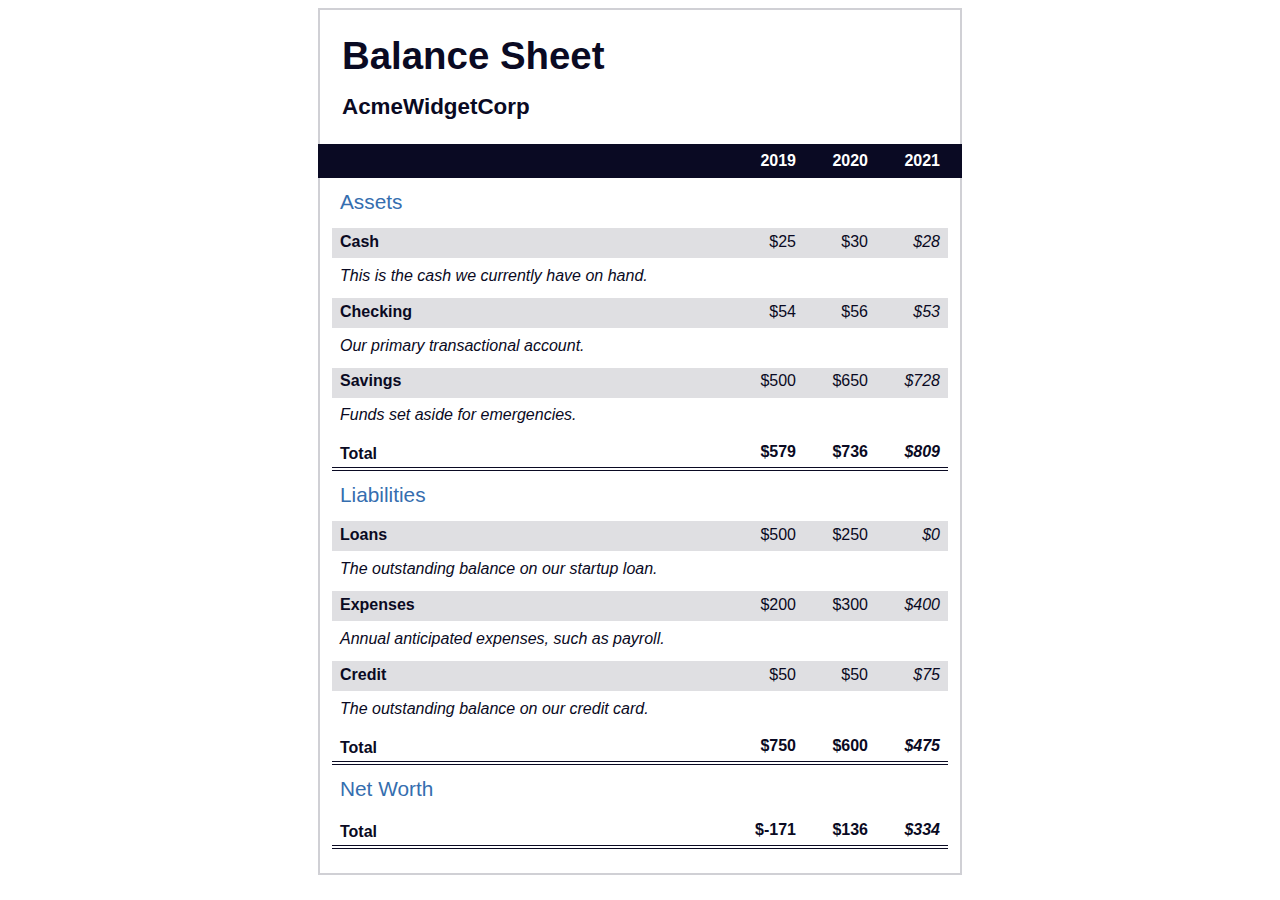
<file: New_Responsive_Web_Design/11_Balance_Sheet/index.html>
<!DOCTYPE html>
<html lang="en">
  <head>
    <meta charset="UTF-8">
    <meta name="viewport" content="width=device-width, initial-scale=1.0">
    <title>Balance Sheet</title>
    <link rel="stylesheet" href="./styles.css">
  </head>
  <body>
    <main>
      <section>
        <h1>
          <span class="flex">
            <span>AcmeWidgetCorp</span>
            <span>Balance Sheet</span>
          </span>
        </h1>
        <div id="years" aria-hidden="true">
          <span class="year">2019</span>
          <span class="year">2020</span>
          <span class="year">2021</span>
        </div>
        <div class="table-wrap">
          <table>
            <caption>Assets</caption>
            <thead>
              <tr>
                <td></td>
                <th><span class="sr-only year">2019</span></th>
                <th><span class="sr-only year">2020</span></th>
                <th class="current"><span class="sr-only year">2021</span></th>
              </tr>
            </thead>
            <tbody>
              <tr class="data">
                <th>Cash <span class="description">This is the cash we currently have on hand.</span></th>
                <td>$25</td>
                <td>$30</td>
                <td class="current">$28</td>
              </tr>
              <tr class="data">
                <th>Checking <span class="description">Our primary transactional account.</span></th>
                <td>$54</td>
                <td>$56</td>
                <td class="current">$53</td>
              </tr>
              <tr class="data">
                <th>Savings <span class="description">Funds set aside for emergencies.</span></th>
                <td>$500</td>
                <td>$650</td>
                <td class="current">$728</td>
              </tr>
              <tr class="total">
                <th>Total <span class="sr-only">Assets</span></th>
                <td>$579</td>
                <td>$736</td>
                <td class="current">$809</td>
              </tr>
            </tbody>
          </table>
          <table>
            <caption>Liabilities</caption>
            <thead>
              <tr>
              <td></td>
              <th><span class="sr-only">2019</span></th>
              <th><span class="sr-only">2020</span></th>
              <th><span class="sr-only">2021</span></th>
              </tr>
            </thead>
            <tbody>
              <tr class="data">
                <th>Loans <span class="description">The outstanding balance on our startup loan.</span></th>
                <td>$500</td>
                <td>$250</td>
                <td class="current">$0</td>
              </tr>
              <tr class="data">
                <th>Expenses <span class="description">Annual anticipated expenses, such as payroll.</span></th>
                <td>$200</td>
                <td>$300</td>
                <td class="current">$400</td>
              </tr>
              <tr class="data">
                <th>Credit <span class="description">The outstanding balance on our credit card.</span></th>
                <td>$50</td>
                <td>$50</td>
                <td class="current">$75</td>
              </tr>
              <tr class="total">
                <th>Total <span class="sr-only">Liabilities</span></th>
                <td>$750</td>
                <td>$600</td>
                <td class="current">$475</td>
              </tr>
            </tbody>
          </table>
          <table>
            <caption>Net Worth</caption>
            <thead>
              <tr>
              <td></td>
              <th><span class="sr-only">2019</span></th>
              <th><span class="sr-only">2020</span></th>
              <th><span class="sr-only">2021</span></th>
              </tr>
            </thead>
            <tbody>
              <tr class="total">
                <th>Total <span class="sr-only">Net Worth</span></th>
                <td>$-171</td>
                <td>$136</td>
                <td class="current">$334</td>
              </tr>
            </tbody>
          </table>
        </div>
      </section>
    </main>
  </body>
</html>
</file>
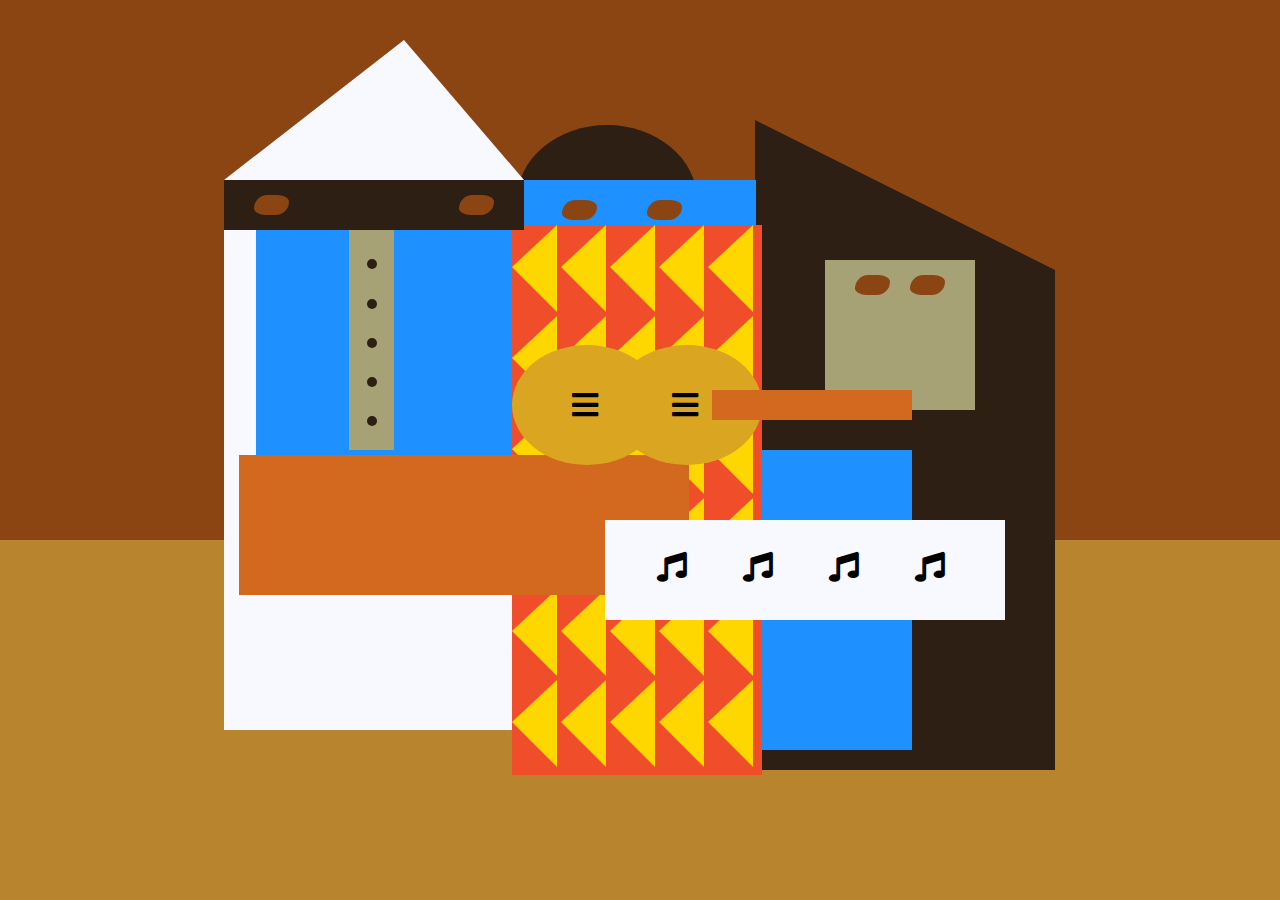
<file: New_Responsive_Web_Design/12_Picasso_Painting/index.html>
<!DOCTYPE html>
<html lang="en">
  <head>
    <meta charset="utf-8">
    <title>Picasso Painting</title>
    <link rel="stylesheet" href="./styles.css" />
    <link rel="stylesheet" href="https://use.fontawesome.com/releases/v5.8.2/css/all.css">
  </head>
  <body>
    <div id="back-wall"></div>
    <div class="characters">
      <div id="offwhite-character">
        <div id="white-hat"></div>
        <div id="black-mask">
          <div class="eyes left"></div>
          <div class="eyes right"></div>
        </div>
        <div id="gray-instrument">
          <div class="black-dot"></div>
          <div class="black-dot"></div>
          <div class="black-dot"></div>
          <div class="black-dot"></div>
          <div class="black-dot"></div>
        </div>
        <div id="tan-table"></div>
      </div>
      <div id="black-character">
        <div id="black-hat"></div>
        <div id="gray-mask">
          <div class="eyes left"></div>
          <div class="eyes right"></div>
        </div>
        <div id="white-paper">
          <i class="fas fa-music"></i>
          <i class="fas fa-music"></i>
          <i class="fas fa-music"></i>
          <i class="fas fa-music"></i>
        </div>
      </div>
      <div class="blue" id="blue-left"></div>
      <div class="blue" id="blue-right"></div>
      <div id="orange-character">
        <div id="black-round-hat"></div>
        <div id="eyes-div">
          <div class="eyes left"></div>
          <div class="eyes right"></div>
        </div>
        <div id="triangles">
          <div class="triangle"></div>
          <div class="triangle"></div>
          <div class="triangle"></div>
          <div class="triangle"></div>
          <div class="triangle"></div>
          <div class="triangle"></div>
          <div class="triangle"></div>
          <div class="triangle"></div>
          <div class="triangle"></div>
          <div class="triangle"></div>
          <div class="triangle"></div>
          <div class="triangle"></div>
          <div class="triangle"></div>
          <div class="triangle"></div>
          <div class="triangle"></div>
          <div class="triangle"></div>
          <div class="triangle"></div>
          <div class="triangle"></div>
          <div class="triangle"></div>
          <div class="triangle"></div>
          <div class="triangle"></div>
          <div class="triangle"></div>
          <div class="triangle"></div>
          <div class="triangle"></div>
          <div class="triangle"></div>
          <div class="triangle"></div>
          <div class="triangle"></div>
          <div class="triangle"></div>
          <div class="triangle"></div>
          <div class="triangle"></div>
        </div>
        <div id="guitar">
          <div class="guitar" id="guitar-left">
            <i class="fas fa-bars"></i>
          </div>
          <div class="guitar" id="guitar-right">
            <i class="fas fa-bars"></i>
          </div>
          <div id="guitar-neck"></div>
        </div>
      </div>
    </div>
  </body>
</html>
</file>
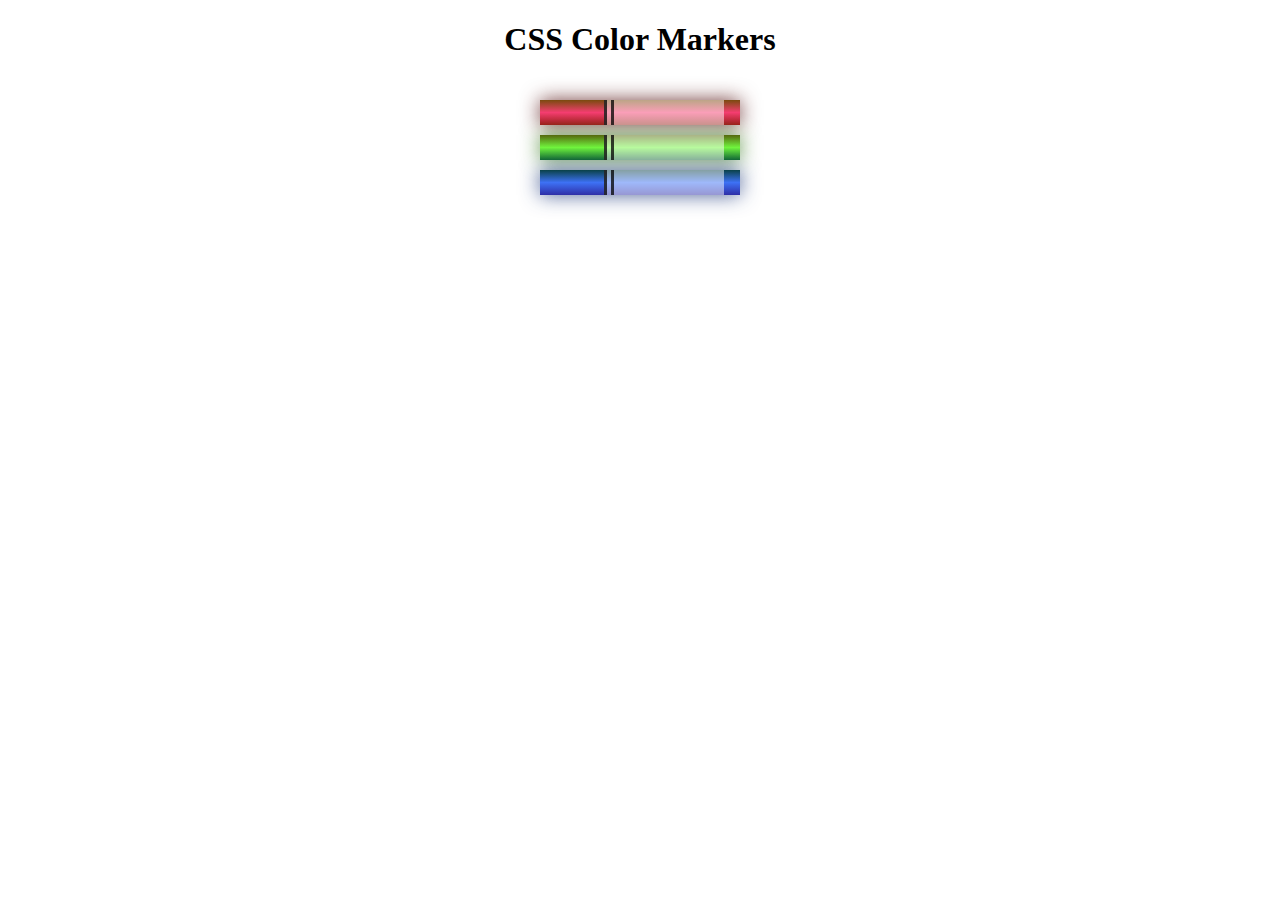
<file: New_Responsive_Web_Design/3_Colored_Markers/index.html>
<!DOCTYPE html>
<html lang="en">
  <head>
    <meta charset="utf-8">
    <meta name="viewport" content="width=device-width, initial-scale=1.0">
    <title>Colored Markers</title>
    <link rel="stylesheet" href="styles.css">
  </head>
  <body>
    <h1>CSS Color Markers</h1>
    <div class="container">
      <div class="marker red">
        <div class="cap"></div>
        <div class="sleeve"></div>
      </div>
      <div class="marker green">
        <div class="cap"></div>
        <div class="sleeve"></div>
      </div>
      <div class="marker blue">
        <div class="cap"></div>
        <div class="sleeve"></div>
      </div>
    </div>
  </body>
</html>
</file>
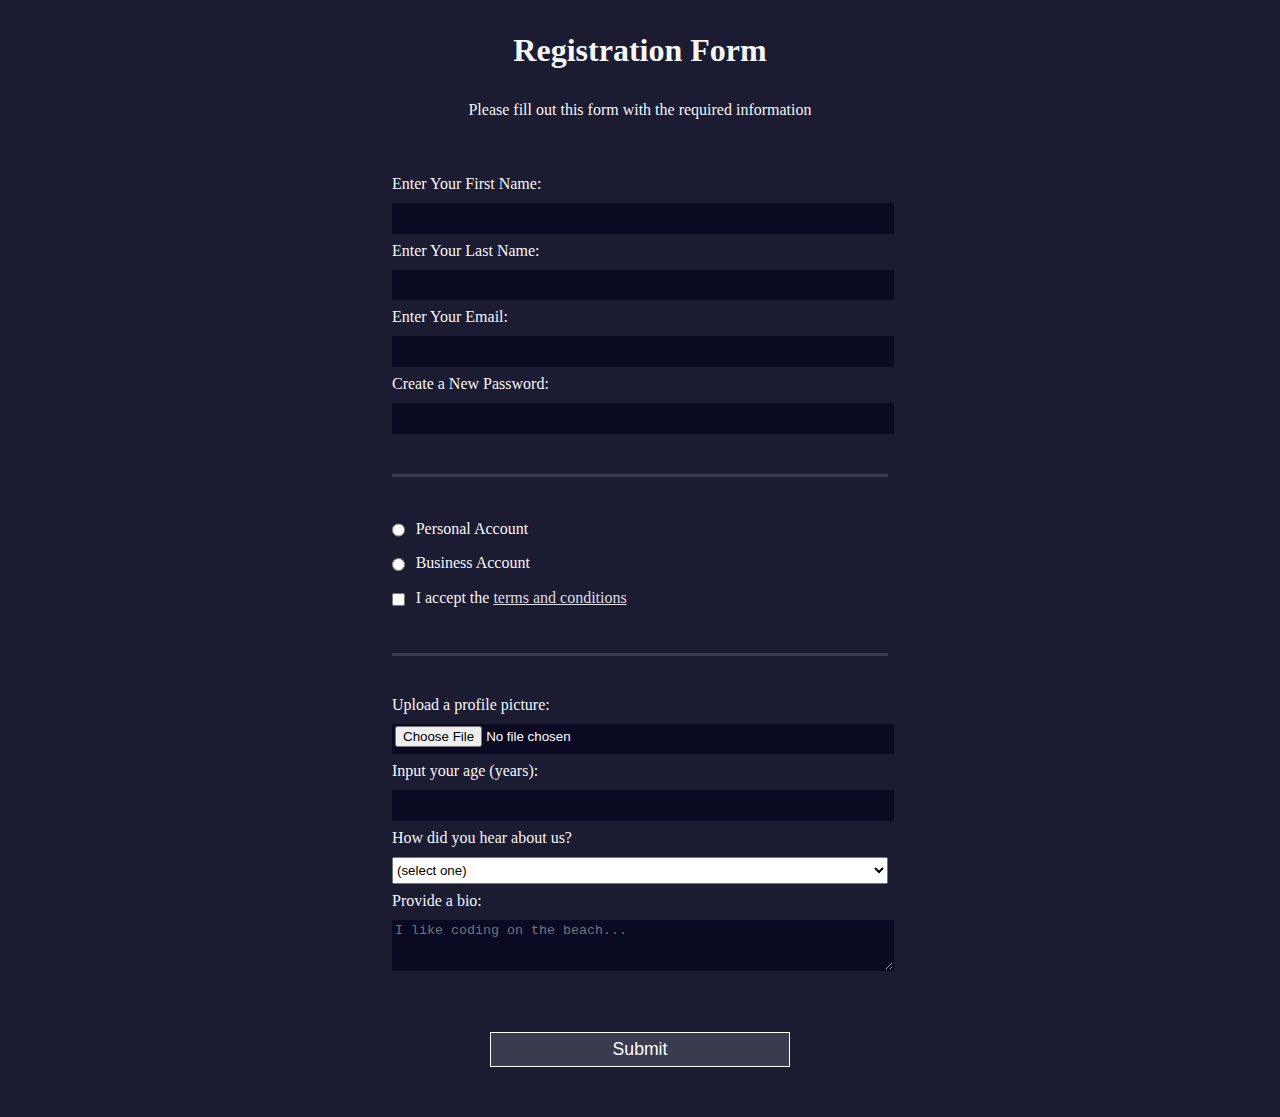
<file: New_Responsive_Web_Design/4_Registration_Form/index.html>
<!DOCTYPE html>
<html lang="en">
  <head>
    <meta charset="UTF-8">
    <title>Registration Form</title>
    <link rel="stylesheet" href="styles.css" />
  </head>
  <body>
    <h1>Registration Form</h1>
    <p>Please fill out this form with the required information</p>
    <form method="post" action='https://register-demo.freecodecamp.org'>
      <fieldset>
        <label for="first-name">Enter Your First Name: <input id="first-name" name="first-name" type="text" required /></label>
        <label for="last-name">Enter Your Last Name: <input id="last-name" name="last-name" type="text" required /></label>
        <label for="email">Enter Your Email: <input id="email" name="email" type="email" required /></label>
        <label for="new-password">Create a New Password: <input id="new-password" name="new-password" type="password" pattern="[a-z0-5]{8,}" required /></label>
      </fieldset>
      <fieldset>
        <label for="personal-account"><input id="personal-account" type="radio" name="account-type" class="inline" /> Personal Account</label>
        <label for="business-account"><input id="business-account" type="radio" name="account-type" class="inline" /> Business Account</label>
        <label for="terms-and-conditions">
          <input id="terms-and-conditions" type="checkbox" required name="terms-and-conditions" class="inline" /> I accept the <a href="https://www.freecodecamp.org/news/terms-of-service/">terms and conditions</a>
        </label>
      </fieldset>
      <fieldset>
        <label for="profile-picture">Upload a profile picture: <input id="profile-picture" type="file" name="file" /></label>
        <label for="age">Input your age (years): <input id="age" type="number" name="age" min="13" max="120" /></label>
        <label for="referrer">How did you hear about us?
          <select id="referrer" name="referrer">
            <option value="">(select one)</option>
            <option value="1">freeCodeCamp News</option>
            <option value="2">freeCodeCamp YouTube Channel</option>
            <option value="3">freeCodeCamp Forum</option>
            <option value="4">Other</option>
          </select>
        </label>
        <label for="bio">Provide a bio:
          <textarea id="bio" name="bio" rows="3" cols="30" placeholder="I like coding on the beach..."></textarea>
        </label>
      </fieldset>
      <input type="submit" value="Submit" />
    </form>
  </body>
</html>
</file>
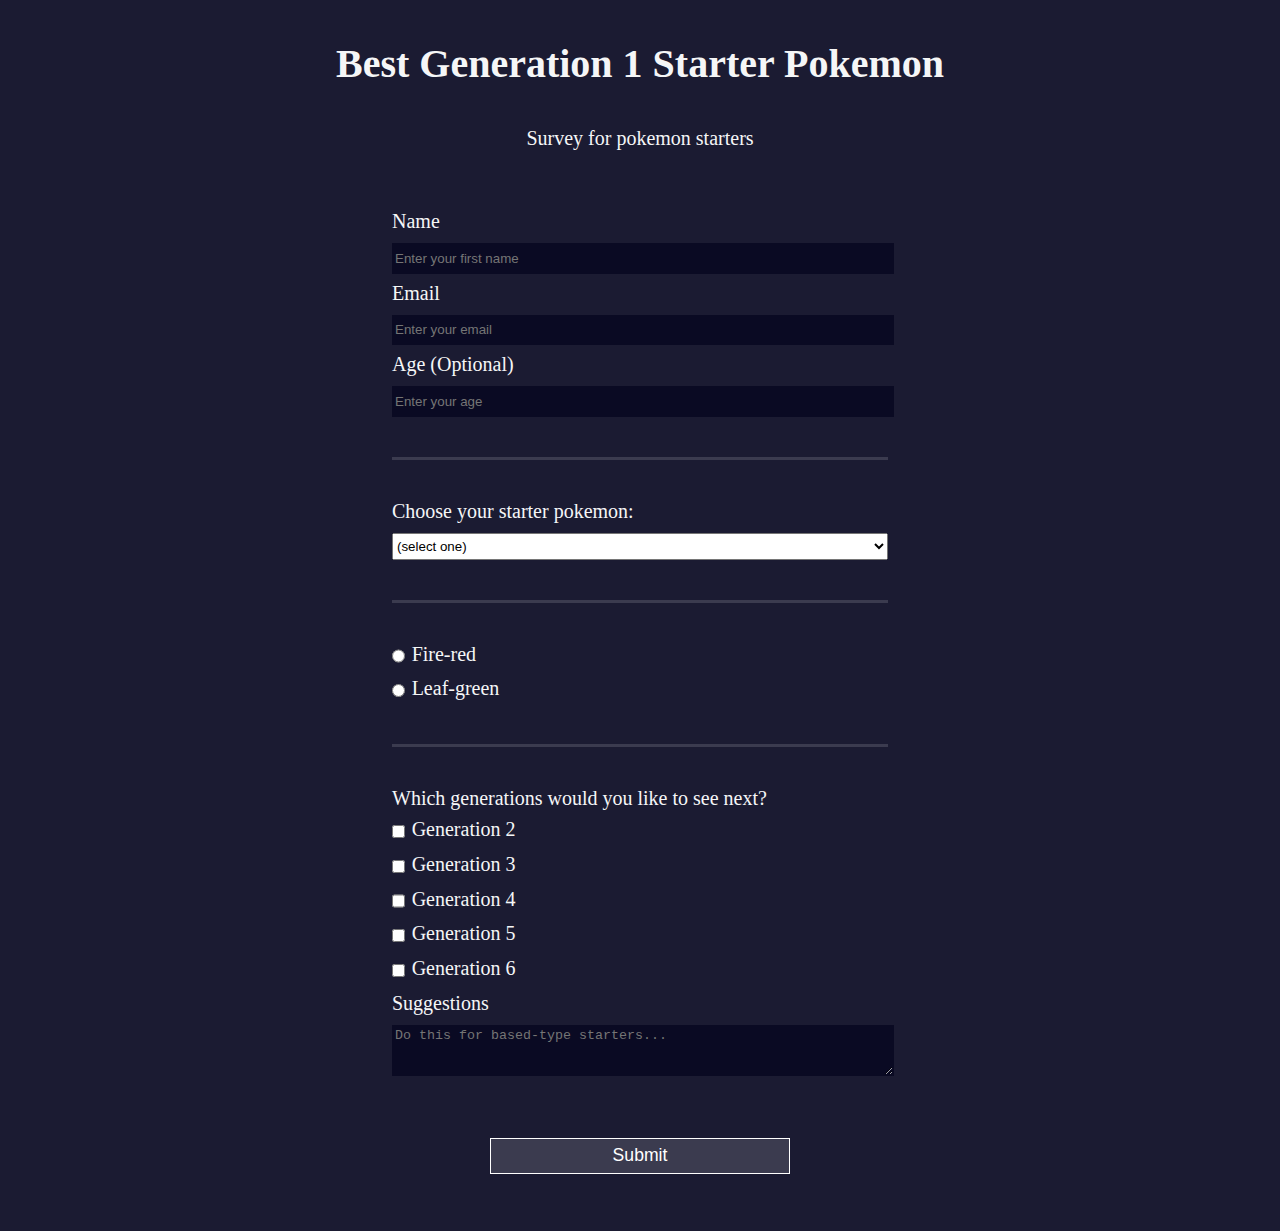
<file: New_Responsive_Web_Design/5_Survey_Form/index.html>
<!DOCTYPE html>
<html lang="en">
  <head>
    <meta charset="utf-8">
    <title>Best Starter Pokemon</title>
    <link rel="stylesheet" href="styles.css"/>
  </head>
    <body>
      <h1 id="title">Best Generation 1 Starter Pokemon</h1>
      <p id="description">Survey for pokemon starters</p>
      <form id="survey-form">
        <fieldset>
          <label for="name" id="name-label">Name<input id="name" type="text" required placeholder ="Enter your first name" /></label>
          <label for="email" id="email-label">Email<input id="email" type="email" required placeholder="Enter your email" /></label>
          <label for="age" id="number-label">Age (Optional)<input id="number" type="number" placeholder="Enter your age" min="8" max="120"/></label>
        </fieldset>
        <fieldset>
          <label for="dropdown">Choose your starter pokemon:
              <select id="dropdown" name="dropdown">
                <option value="">(select one)</option>
                <option value="1">Bulbasaur</option>
                <option value="2">Charmander</option>
                <option value="3">Squirtle</option>
              </select>
            </label>
        </fieldset>
        <fieldset>
          <label for="fire-red"><input id="fire-red" type="radio" name="Gen-1-Game" value="1" class="inline">Fire-red</label>
          <label for="leaf-green"><input id="leaf-green" type="radio" name="Gen-1-Game" value="1" class="inline">Leaf-green</label>
        </fieldset>
        <fieldset>
          <div>
            <label>Which generations would you like to see next?</label>
          </div>
          <label><input type="checkbox" id="Gen-2" name="Gen-2" value="Generation-2" class="inline">Generation 2</label>
          <label><input type="checkbox" id="Gen-3" name="Gen-3" value="Generation-3" class="inline">Generation 3</label>
          <label><input type="checkbox" id="Gen-4" name="Gen-4" value="Generation-4" class="inline">Generation 4</label>
          <label><input type="checkbox" id="Gen-5" name="Gen-5" value="Generation-5" class="inline">Generation 5</label>
          <label><input type="checkbox" id="Gen-6" name="Gen-6" value="Generation-6" class="inline">Generation 6</label>
          <label for="Suggestions">Suggestions
            <textarea id="bio" name="bio" rows="3" cols="30" placeholder="Do this for based-type starters..."></textarea>
          </label>
        </fieldset>
        <input id="submit" type="submit" value="Submit" />
      <form>
    </body>
<html>
</file>
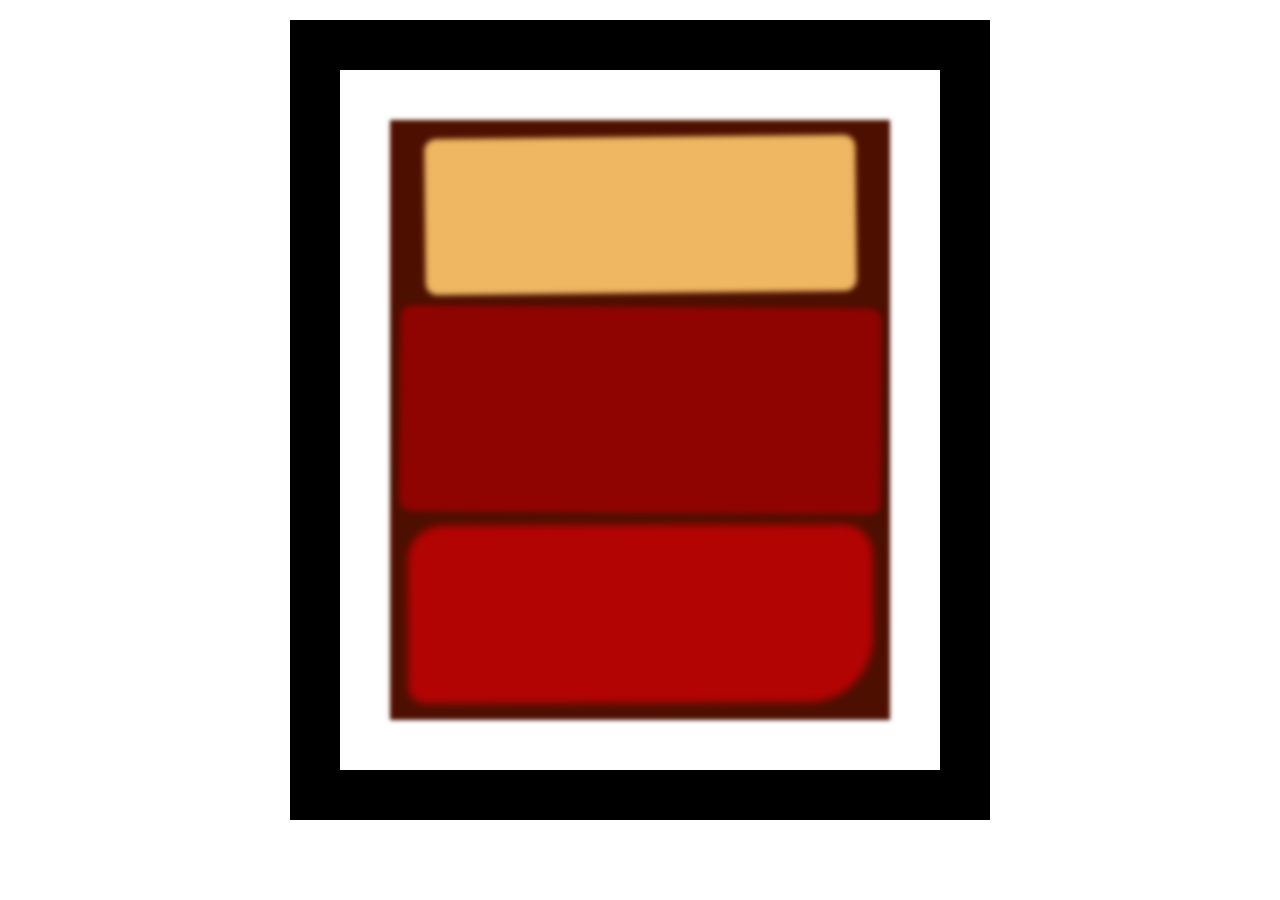
<file: New_Responsive_Web_Design/6_Rothko_Painting/index.html>
<!DOCTYPE html>
<html lang="en">
  <head>
    <meta charset="UTF-8">
    <title>Rothko Painting</title>
    <link href="./styles.css" rel="stylesheet">
  </head>
  <body>
    <div class="frame">
      <div class="canvas">
        <div class="one"></div>
        <div class="two"></div>
        <div class="three"></div>
      </div>
    </div>
  </body>
</html>
</file>
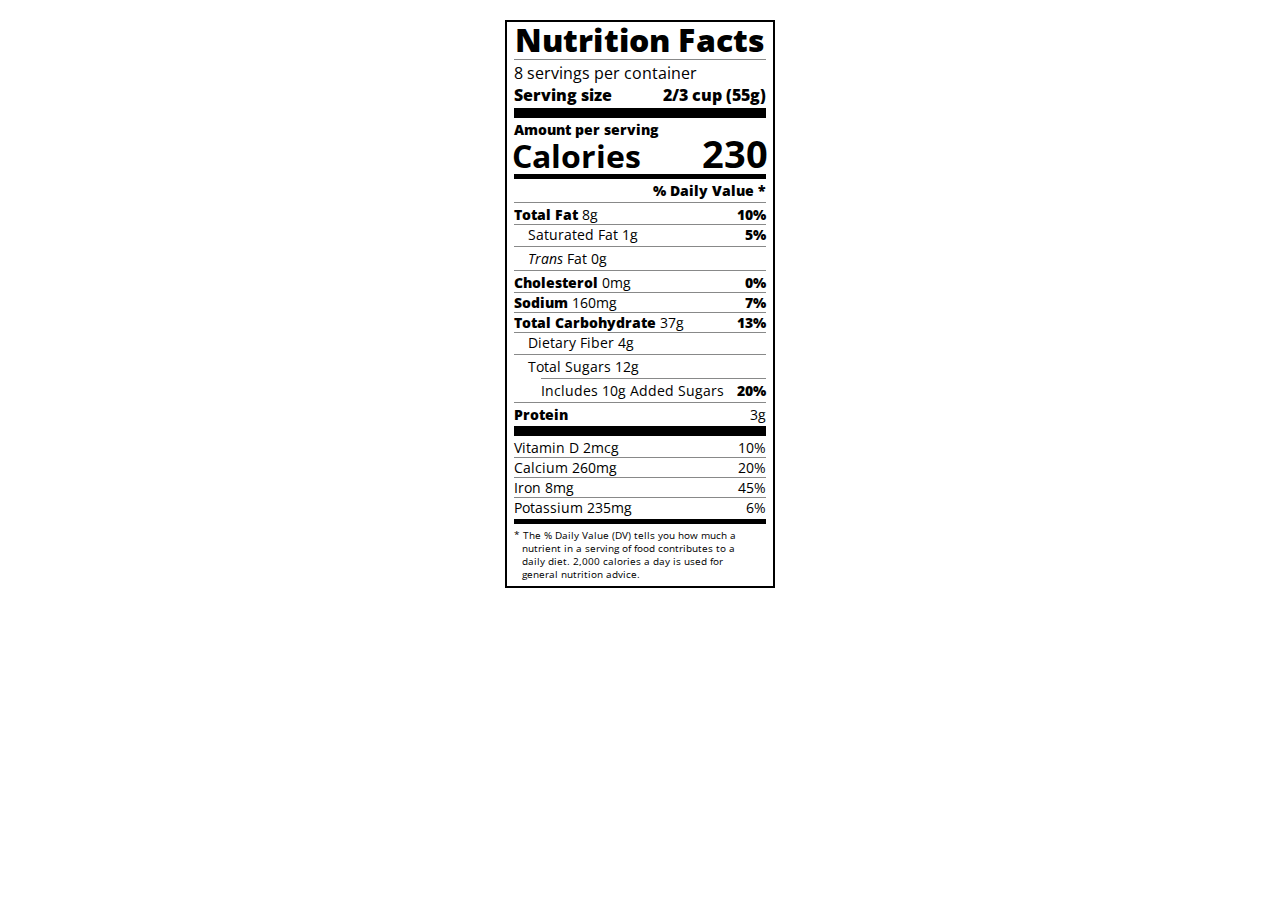
<file: New_Responsive_Web_Design/8_Nutrition_Label/index.html>
<!DOCTYPE html>
<html lang="en">

<head>
  <meta charset="UTF-8">
  <title>Nutrition Label</title>
  <link href="https://fonts.googleapis.com/css?family=Open+Sans:400,700,800" rel="stylesheet">
  <link href="./styles.css" rel="stylesheet">
</head>

<body>
  <div class="label">
    <header>
      <h1 class="bold">Nutrition Facts</h1>
      <div class="divider"></div>
      <p>8 servings per container</p>
      <p class="bold">Serving size <span>2/3 cup (55g)</span></p>
    </header>
    <div class="divider large"></div>
    <div class="calories-info">
      <div class="left-container">
        <h2 class="bold small-text">Amount per serving</h2>
        <p>Calories</p>
      </div>
      <span>230</span>
    </div>
    <div class="divider medium"></div>
    <div class="daily-value small-text">
      <p class="bold right no-divider">% Daily Value *</p>
      <div class="divider"></div>
      <p><span><span class="bold">Total Fat</span> 8g</span> <span class="bold">10%</span></p>
      <p class="indent no-divider">Saturated Fat 1g <span class="bold">5%</span></p>
      <div class="divider"></div>
      <p class="indent no-divider"><span><i>Trans</i> Fat 0g</span></p>
      <div class="divider"></div>
      <p><span><span class="bold">Cholesterol</span> 0mg</span> <span class="bold">0%</span></p>
      <p><span><span class="bold">Sodium</span> 160mg</span> <span class="bold">7%</span></p>
      <p><span><span class="bold">Total Carbohydrate</span> 37g</span> <span class="bold">13%</span></p>
      <p class="indent no-divider">Dietary Fiber 4g</p>
      <div class="divider"></div>
      <p class="indent no-divider">Total Sugars 12g</p>
      <div class="divider double-indent"></div>
      <p class="double-indent no-divider">Includes 10g Added Sugars <span class="bold">20%</span>
      <div class="divider"></div>
      <p class="no-divider"><span class="bold">Protein</span> 3g</p>
      <div class="divider large"></div>
      <p>Vitamin D 2mcg <span>10%</span></p>
      <p>Calcium 260mg <span>20%</span></p>
      <p>Iron 8mg <span>45%</span></p>
      <p class="no-divider">Potassium 235mg <span>6%</span></p>
    </div>
    <div class="divider medium"></div>
    <p class="note">* The % Daily Value (DV) tells you how much a nutrient in a serving of food contributes to a daily
      diet. 2,000 calories a day is used for general nutrition advice.</p>
  </div>
</body>
</html>
</file>
<file: New_Responsive_Web_Design/11_Balance_Sheet/styles.css>
span[class~="sr-only"] {
    border: 0 !important;
    clip: rect(1px, 1px, 1px, 1px) !important;
    clip-path: inset(50%) !important;
    height: 1px !important;
    width: 1px !important;
    position: absolute !important;
    overflow: hidden !important;
    white-space: nowrap !important;
    padding: 0 !important;
    margin: -1px !important;
  }
  
  html {
    box-sizing: border-box;
  }
  
  body {
    font-family: sans-serif;
    color: #0a0a23;
  }
  
  h1 {
    max-width: 37.25rem;
    margin: 0 auto;
    padding: 1.5rem 1.25rem;
  }
  
  h1 .flex {
    display: flex;
    flex-direction: column-reverse;
    gap: 1rem;
  }
  
  h1 .flex span:first-of-type {
    font-size: 0.7em;
  }
  
  h1 .flex span:last-of-type {
    font-size: 1.2em;
  }
  
  section {
    max-width: 40rem;
    margin: 0 auto;
    border: 2px solid #d0d0d5;
  }
  
  #years {
    display: flex;
    justify-content: flex-end;
    position: sticky;
    z-index: 999;
    top: 0;
    background: #0a0a23;
    color: #fff;
    padding: 0.5rem calc(1.25rem + 2px) 0.5rem 0;
    margin: 0 -2px;
  }
  
  #years span[class] {
    font-weight: bold;
    width: 4.5rem;
    text-align: right;
  }
  
  .table-wrap {
    padding: 0 0.75rem 1.5rem 0.75rem;
  }
  
  table {
    border-collapse: collapse;
    border: 0;
    width: 100%;
    position: relative;
    margin-top: 3rem;
  }
  
  table caption {
    color: #356eaf;
    font-size: 1.3em;
    font-weight: normal;
    position: absolute;
    top: -2.25rem;
    left: 0.5rem;
  }
  
  tbody td {
    width: 100vw;
    min-width: 4rem;
    max-width: 4rem;
  }
  
  tbody th {
    width: calc(100% - 12rem);
  }
  
  tr[class="total"] {
    border-bottom: 4px double #0a0a23;
    font-weight: bold;
  }
  
  tr[class="total"] th {
    text-align: left;
    padding: 0.5rem 0 0.25rem 0.5rem;
  }
  
  tr.total td {
    text-align: right;
    padding: 0 0.25rem;
  }
  
  tr.total td:nth-of-type(3) {
    padding-right: 0.5rem;
  }
  
  tr.total:hover {
    background-color: #99c9ff;
  }
  
  td.current {
    font-style: italic;
  }
  
  tr.data {
    background-image: linear-gradient(to bottom, #dfdfe2 1.845rem, white 1.845rem);
  }
  
  tr.data th {
    text-align: left;
    padding-top: 0.3rem;
    padding-left: 0.5rem;
  }
  
  tr.data th .description {
    display: block;
    font-weight: normal;
    font-style: italic;
    padding: 1rem 0 0.75rem;
    margin-right: -13.5rem;
  }
  
  tr.data td {
    vertical-align: top;
    padding: 0.3rem 0.25rem 0;
    text-align: right;
  }
  
  tr.data td:last-of-type {
    padding-right: 0.5rem;
  }
</file>
<file: New_Responsive_Web_Design/12_Picasso_Painting/styles.css>
body {
  background-color: rgb(184, 132, 46);
}

#back-wall {
  background-color: #8B4513;
  width: 100%;
  height: 60%;
  position: absolute;
  top: 0;
  left: 0;
  z-index: -1;
}

#offwhite-character {
  width: 300px;
  height: 550px;
  background-color: GhostWhite;
  position: absolute;
  top: 20%;
  left: 17.5%;
}

#white-hat {
  width: 0;
  height: 0;
  border-style: solid;
  border-width: 0 120px 140px 180px;
  border-top-color: transparent;
  border-right-color: transparent;
  border-bottom-color: GhostWhite;
  border-left-color: transparent;
  position: absolute;
  top: -140px;
  left: 0;
}

#black-mask {
  width: 100%;
  height: 50px;
  background-color: rgb(45, 31, 19);
  position: absolute;
  top: 0;
  left: 0;
  z-index: 1;
}

#gray-instrument {
  width: 15%;
  height: 40%;
  background-color: rgb(167, 162, 117);
  position: absolute;
  top: 50px;
  left: 125px;
  z-index: 1;
}

.black-dot {
  width: 10px;
  height: 10px;
  background-color: rgb(45, 31, 19);
  border-radius: 50%;
  display: block;
  margin: auto;
  margin-top: 65%;
}

#tan-table {
  width: 450px;
  height: 140px;
  background-color: #D2691E;
  position: absolute;
  top: 275px;
  left: 15px;
  z-index: 1;
}

#black-character {
  width: 300px;
  height: 500px;
  background-color: rgb(45, 31, 19);
  position: absolute;
  top: 30%;
  left: 59%;
}

#black-hat {
  width: 0;
  height: 0;
  border-style: solid;
  border-width: 150px 0 0 300px;
  border-top-color: transparent;
  border-right-color: transparent;
  border-bottom-color: transparent;
  border-left-color: rgb(45, 31, 19);
  position: absolute;
  top: -150px;
  left: 0;
}

#gray-mask {
  width: 150px;
  height: 150px;
  background-color: rgb(167, 162, 117);
  position: absolute;
  top: -10px;
  left: 70px;
}

#white-paper {
  width: 400px;
  height: 100px;
  background-color: GhostWhite;
  position: absolute;
  top: 250px;
  left: -150px;
  z-index: 1;
}

.fa-music {
  display: inline-block;
  margin-top: 8%;
  margin-left: 13%;
}

.blue {
  background-color: #1E90FF;
}

#blue-left {
  width: 500px;
  height: 300px;
  position: absolute;
  top: 20%;
  left: 20%;
}

#blue-right {
  width: 400px;
  height: 300px;
  position: absolute;
  top: 50%;
  left: 40%;
}

#orange-character {
  width: 250px;
  height: 550px;
  background-color: rgb(240, 78, 42);
  position: absolute;
  top: 25%;
  left: 40%;
}

#black-round-hat {
  width: 180px;
  height: 150px;
  background-color: rgb(45, 31, 19);
  border-radius: 50%;
  position: absolute;
  top: -100px;
  left: 5px;
  z-index: -1;
}

#eyes-div {
  width: 180px;
  height: 50px;
  position: absolute;
  top: -40px;
  left: 20px;
  z-index: 3;
}

#triangles {
  width: 250px;
  height: 550px;
}

.triangle {
  width: 0;
  height: 0;
  border-style: solid;
  border-width: 42px 45px 45px 0;
  border-top-color: transparent;
  border-right-color: Gold; /* yellow */
  border-bottom-color: transparent;
  border-left-color: transparent;
  display: inline-block;
}

#guitar {
  width: 100%;
  height: 100px;
  position: absolute;
  top: 120px;
  left: 0px;
  z-index: 3;
}

.guitar {
  width: 150px;
  height: 120px;
  background-color: Goldenrod;
  border-radius: 50%;
}

#guitar-left {
  position: absolute;
  left: 0px;
}

#guitar-right {
  position: absolute;
  left: 100px;
}

.fa-bars {
  display: block;
  margin-top: 30%;
  margin-left: 40%;
}

#guitar-neck {
  width: 200px;
  height: 30px;
  background-color: #D2691E;
  position: absolute;
  top: 45px;
  left: 200px;
  z-index: 3;
}

.eyes {
  width: 35px;
  height: 20px;
  background-color: #8B4513;
  border-radius: 20px 50%;
}

.right {
  position: absolute;
  top: 15px;
  right: 30px;
}

.left {
  position: absolute;
  top: 15px;
  left: 30px;
}

.fas {
  font-size: 30px;
}
</file>
<file: New_Responsive_Web_Design/3_Colored_Markers/styles.css>
h1 {
    text-align: center;
  }
  
  .container {
    background-color: rgb(255, 255, 255);
    padding: 10px 0;
  }
  
  .marker {
    width: 200px;
    height: 25px;
    margin: 10px auto;
  }
  
  .cap {
    width: 60px;
    height: 25px;
  }
  
  .sleeve {
    width: 110px;
    height: 25px;
    background-color: rgba(255, 255, 255, 0.5);
    border-left: 10px double rgba(0, 0, 0, 0.75);
  }
  
  .cap, .sleeve {
    display: inline-block;
  }
  
  .red {
    background: linear-gradient(rgb(122, 74, 14), rgb(245, 62, 113), rgb(162, 27, 27));
    box-shadow: 0 0 20px 0 rgba(83, 14, 14, 0.8);
  }
  
  .green {
    background: linear-gradient(#55680D, #71F53E, #116C31);
    box-shadow: 0 0 20px 0 #3B7E20CC;
  }
  .blue {
    background: linear-gradient(hsl(186, 76%, 16%), hsl(223, 90%, 60%), hsl(240, 56%, 42%));
    box-shadow: 0 0 20px 0 hsla(223, 59%, 31%, 0.8);
  }
</file>
<file: New_Responsive_Web_Design/4_Registration_Form/styles.css>
body {
    width: 100%;
    height: 100vh;
    margin: 0;
    background-color: #1b1b32;
    color: #f5f6f7;
    font-family: Tahoma;
    font-size: 16px;
  }
  
  h1, p {
    margin: 1em auto;
    text-align: center;
  }
  
  form {
    width: 60vw;
    max-width: 500px;
    min-width: 300px;
    margin: 0 auto;
    padding-bottom: 2em;
  }
  
  fieldset {
    border: none;
    padding: 2rem 0;
    border-bottom: 3px solid #3b3b4f;
  }
  
  fieldset:last-of-type {
    border-bottom: none;
  }
  
  label {
    display: block;
    margin: 0.5rem 0;
  }
  
  input,
  textarea,
  select {
    margin: 10px 0 0 0;
    width: 100%;
    min-height: 2em;
  }
  
  input, textarea {
    background-color: #0a0a23;
    border: 1px solid #0a0a23;
    color: #ffffff;
  }
  
  .inline {
    width: unset;
    margin: 0 0.5em 0 0;
    vertical-align: middle;
  }
  
  input[type="submit"] {
    display: block;
    width: 60%;
    margin: 1em auto;
    height: 2em;
    font-size: 1.1rem;
    background-color: #3b3b4f;
    border-color: white;
    min-width: 300px;
  }
  
  input[type="file"] {
    padding: 1px 2px;
  }

  a {
    color: #dfdfe2;
  }
</file>
<file: New_Responsive_Web_Design/5_Survey_Form/styles.css>
body {
    width: 100%;
    height: 100vh;
    margin: 0;
    background-color: #1b1b32;
    color: #f5f6f7;
    font-family: Serif;
    font-size: 20px;
  }
  
  h1, p {
    margin: 1em auto;
    text-align: center;
  }
  
  form {
    width: 60vw;
    max-width: 500px;
    min-width: 300px;
    margin: 0 auto;
    padding-bottom: 2em;
  }
  
  fieldset {
    border: none;
    padding: 2rem 0;
    border-bottom: 3px solid #3b3b4f;
  }
  
  fieldset:last-of-type {
    border-bottom: none;
  }
  
  label {
    display: block;
    margin: 0.5rem 0;
  }
  
  input,
  textarea,
  select {
    margin: 10px 0 0 0;
    width: 100%;
    min-height: 2em;
  }
  
  input, textarea {
    background-color: #0a0a23;
    border: 1px solid #0a0a23;
    color: #ffffff;
  }
  
  .inline {
    width: unset;
    margin: 0 0.5em 0 0;
    vertical-align: middle;
  }
  
  input[type="submit"] {
    display: block;
    width: 60%;
    margin: 1em auto;
    height: 2em;
    font-size: 1.1rem;
    background-color: #3b3b4f;
    border-color: white;
    min-width: 300px;
  }
</file>
<file: New_Responsive_Web_Design/6_Rothko_Painting/styles.css>
.canvas {
    width: 500px;
    height: 600px;
    background-color: #4d0f00;
    overflow: hidden;
    filter: blur(2px);
  }
  
  .frame {
    border: 50px solid black;
    width: 500px;
    padding: 50px;
    margin: 20px auto;
  }
  
  .one {
    width: 425px;
    height: 150px;
    background-color: #efb762;
    margin: 20px auto;
    box-shadow: 0 0 3px 3px #efb762;
    border-radius: 9px;
    transform: rotate(-0.6deg);
  }
  
  .two {
    width: 475px;
    height: 200px;
    background-color: #8f0401;
    margin: 0 auto 20px;
    box-shadow: 0 0 3px 3px #8f0401;
    border-radius: 8px 10px;
    transform: rotate(0.4deg);
  }
  
  .one, .two {
    filter: blur(1px);
  }
  
  .three {
    width: 91%;
    height: 28%;
    background-color: #b20403;
    margin: auto;
    filter: blur(2px);
    box-shadow: 0 0 5px 5px #b20403;
    border-radius: 30px 25px 60px 12px;
    transform: rotate(-0.2deg);
  }
</file>
<file: New_Responsive_Web_Design/8_Nutrition_Label/styles.css>
* {
    box-sizing: border-box;
  }
  
  html {
    font-size: 16px;
  }
  
  body {
    font-family: 'Open Sans', sans-serif;
  }
  
  .label {
    border: 2px solid black;
    width: 270px;
    margin: 20px auto;
    padding: 0 7px;
  }
  
  header h1 {
    text-align: center;
    margin: -4px 0;
    letter-spacing: 0.15px
  }
  
  p {
    margin: 0;
    display: flex;
    justify-content: space-between;
  }
  
  .divider {
    border-bottom: 1px solid #888989;
    margin: 2px 0;
  }
  
  .bold {
    font-weight: 800;
  }
  
  .large {
    height: 10px;
  }
  
  .large, .medium {
    background-color: black;
    border: 0;
  }
  
  .medium {
    height: 5px;
  }
  
  .small-text {
    font-size: 0.85rem;
  }
  
  
  .calories-info {
    display: flex;
    justify-content: space-between;
    align-items: flex-end;
  }
  
  .calories-info h2 {
    margin: 0;
  }
  
  .left-container p {
    margin: -5px -2px;
    font-size: 2em;
    font-weight: 700;
  }
  
  .calories-info span {
    margin: -7px -2px;
    font-size: 2.4em;
    font-weight: 700;
  }
  
  .right {
    justify-content: flex-end;
  }
  
  .indent {
    margin-left: 1em;
  }
  
  .double-indent {
    margin-left: 2em;
  }
  
  .daily-value p:not(.no-divider) {
    border-bottom: 1px solid #888989;
  }
  
  .note {
    font-size: 0.6rem;
    margin: 5px 0;
    padding-left: 8px;
    padding-right: 8px;
    padding-top: 0;
    padding-bottom: 0;
    text-indent: -8px;
  }
</file>
